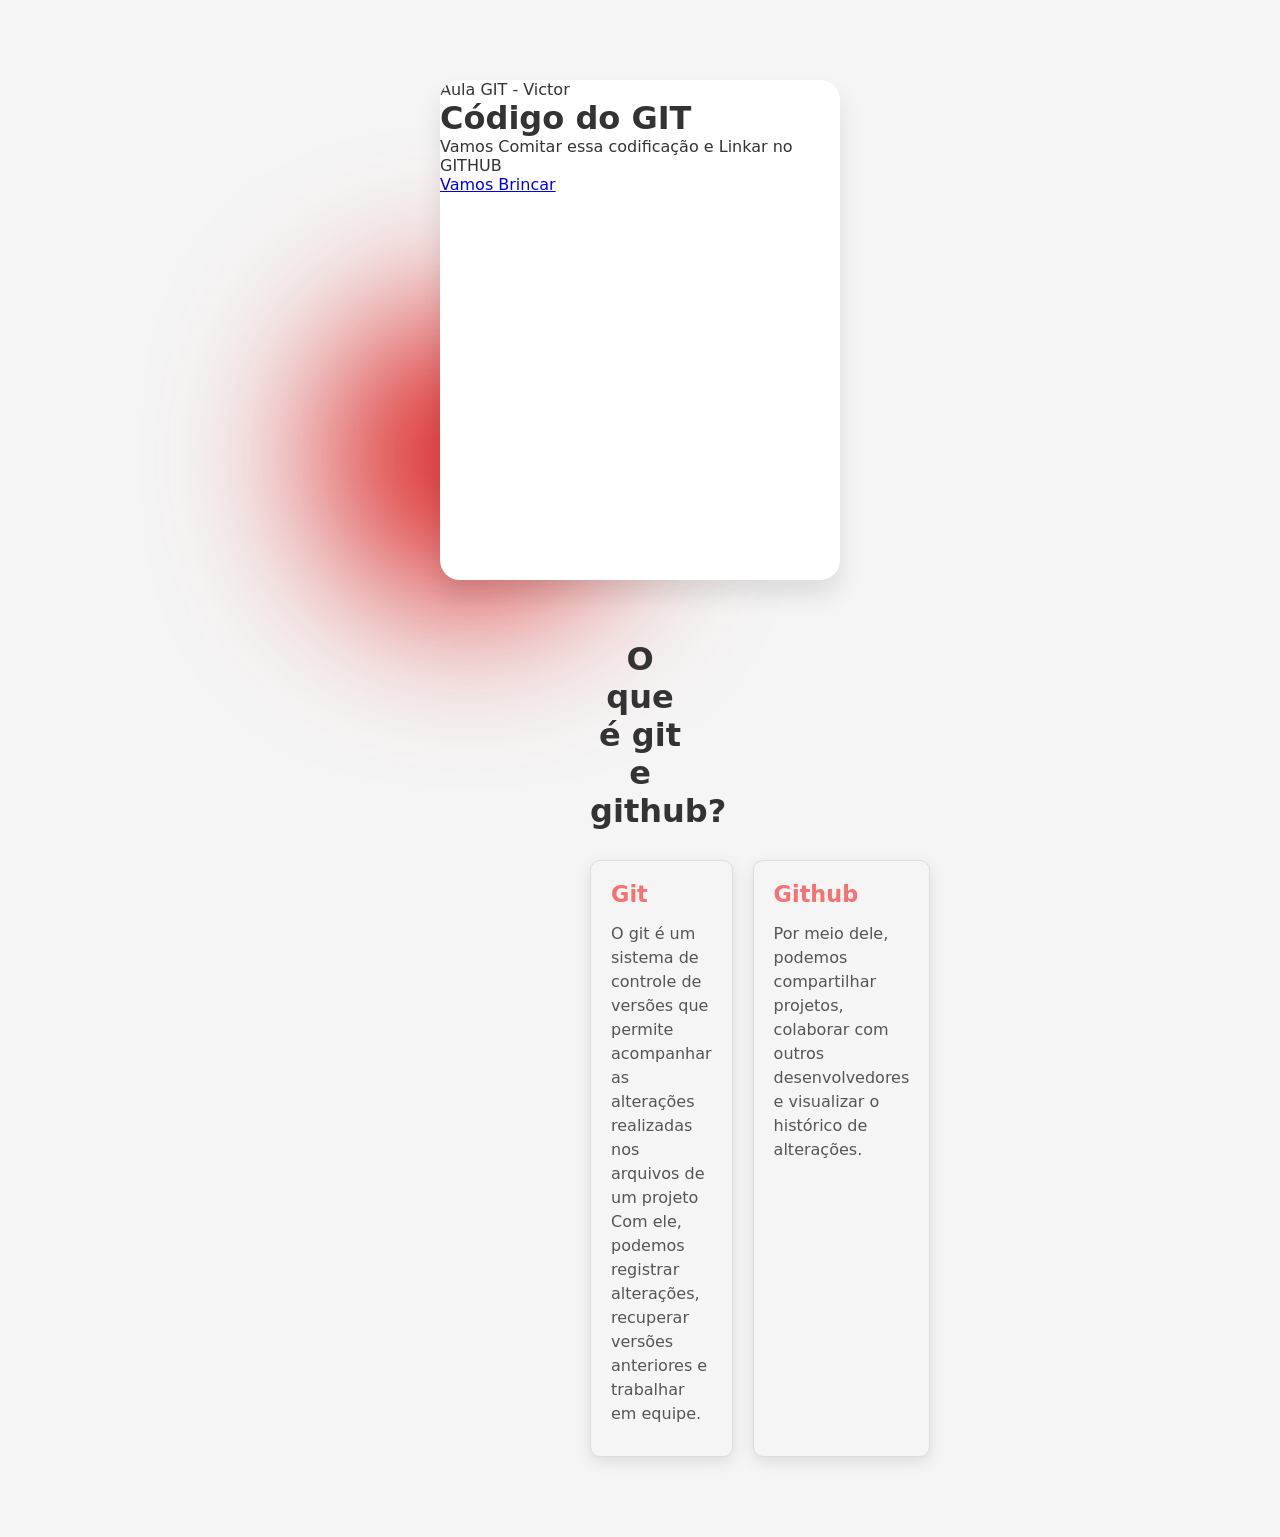
<file: index.html>
<!DOCTYPE html>
<html lang="pt-br">
<head>
    <meta charset="UTF-8">
    <meta name="viewport" content="width=device-width, initial-scale=1.0">
    <link rel="stylesheet" href="assets/css/style.css">
    <title>Disboard - Victor</title>
    <body>
        <main class="card">
            <span class="badge">Aula GIT - Victor</span>
            <h1>Código do GIT</h1>
            <p>Vamos Comitar essa codificação e Linkar no GITHUB</p>
            <a href="#" class="btn">
                <span>Vamos Brincar</span>
            </a>
        </main>

        <section class="conteudo">
            <h2>O que é git e github?</h2>
            <div class="info">
                <div class="info-card">
                    <h3>Git</h3>
                    <p>
                        O git é um sistema de controle de versões
                        que permite acompanhar as alterações
                        realizadas nos arquivos de um projeto
                    </p>

                    <p>
                        Com ele, podemos registrar alterações, 
                        recuperar versões anteriores e trabalhar
                        em equipe.
                    </p>
                </div>

                <div class="info-card">
                    <h3>Github</h3>
                    <p>
                        Por meio dele, podemos compartilhar
                        projetos, colaborar com outros 
                        desenvolvedores e visualizar 
                        o histórico de alterações.
                    </p>
                </div>
            </div>
        </section>
    </body>
</head>
</html>
</file>
<file: assets/css/style.css>
*{
    margin: 0;
    padding: 0;
    box-sizing: border-box;
    font-family: system-ui, -apple-system, BlinkMacSystemFont, 'Segoe UI', Roboto, Oxygen, Ubuntu, Cantarell, 'Open Sans', 'Helvetica Neue', sans-serif;
}

body{
    background-color: #f5f5f5;
    color: #333;
    min-height: 100vh;
    display: flex;
    justify-content: center;
    align-items: center;
    overflow: hidden;
    position: relative;

    overflow-x: hidden;
    overflow-y: auto;

    flex-direction: column;
    gap: 60px;
    padding: 80px 20px;

}

body::before, body::after {
    content: '';
    position: absolute;
    top: 0px;
    left: 0px;
    width: 300px;
    height: 300px;
    border-radius: 50%;
    filter: blur(80px);
    z-index: 0;
}

body::before {
    background: #dc2626;
    top: 20%;
    left: 25%;
}

.card {
    position: relative;
    width: 400px;
    height: 500px;
    background: #fff;
    border-radius: 20px;
    box-shadow: 0 15px 25px rgba(0,0,0,0.1);
    overflow: hidden;
    z-index: 1;
    flex-shrink: 0;
}

.card:hover{
    transform: scale(1.05);
    
}

.info-card:hover{
    transform: translateY(-5px);
}

.conteudo{
    position: relative;
    width: 100%;
    max-width: 100px;
    text-align: center;
    z-index: 1;
}

.conteudo h2{
    font-size: 2rem;
    color: #333;
    margin-bottom: 30px;
}

.info{
    display: grid;
    grid-template-columns: repeat(2, 1fr);
    gap: 20px;
}

.info-card{
    background: #f5f5f5;
    padding: 20px;
    border: 1px solid #ddd;
    border-radius: 10px;
    padding: 3  0px;
    text-align: left;
    transition: 0.3s ease;
    box-shadow: 0 5px 15px rgba(0,0,0,0.1);
}

.info-card:hover{
    transform: translateY(-10px);
    box-shadow: 0 15px 25px rgba(0,0,0,0.2);
}

.info-card h3{
    color: #f87171;
    font-size: 1.4rem;
    margin-bottom: 15px;
}

.info-card p{
    color: #555;
    font-size: 1rem;
    line-height: 1.5;
}

.info-card p:last-child{
    margin-bottom: 10px;
}

@media (max-width: 768px) {
    .card {
        width: 90%;
        height: auto;
    }

    .info {
        grid-template-columns: 1fr;
    }
}
</file>
